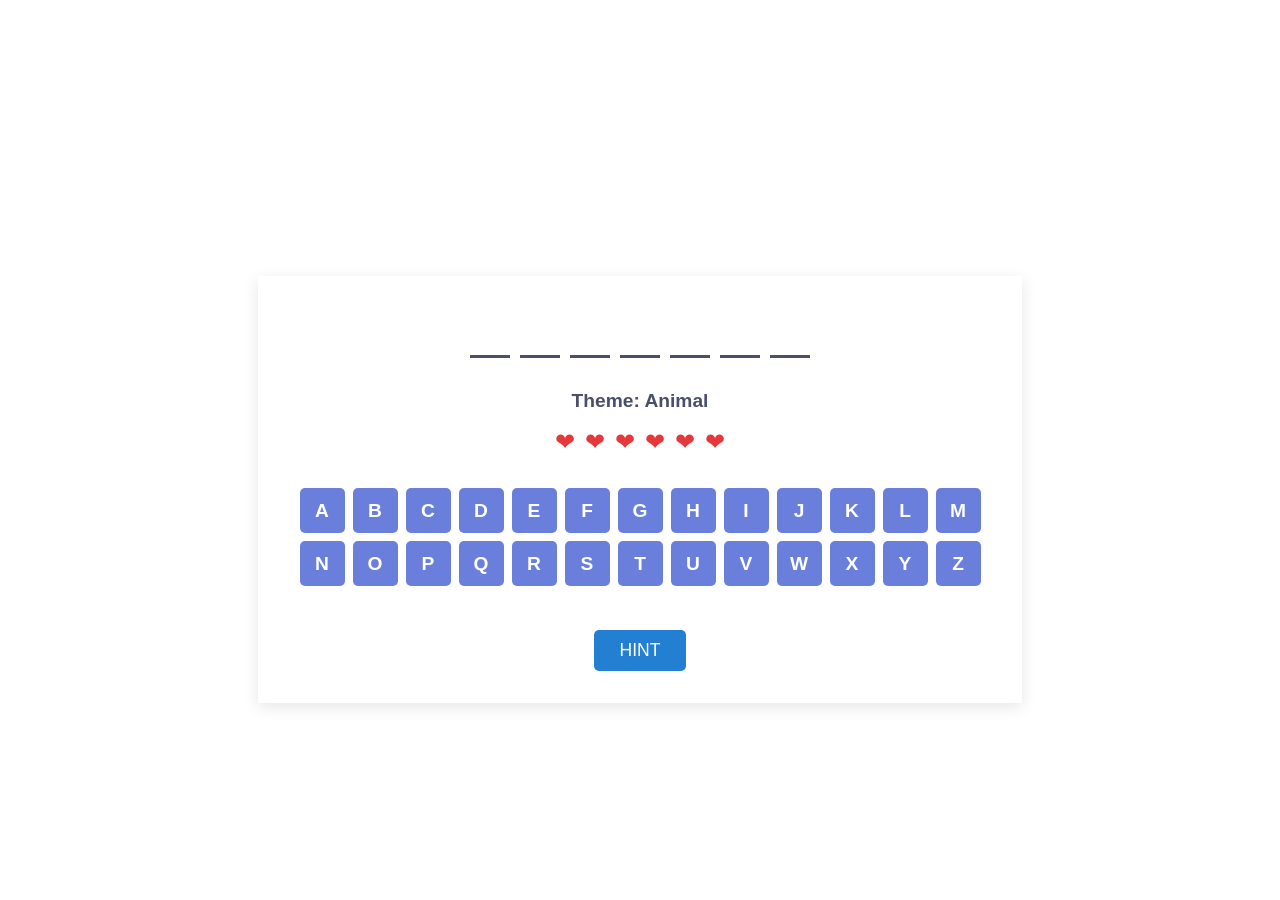
<file: Project 1 - Word Guess/index.html>
<!DOCTYPE html>
<html lang="en">
<head>
    <meta charset="UTF-8">
    <meta name="viewport" content="width=device-width, initial-scale=1.0">
    <title>Word Guess Game</title>
    <link rel="stylesheet" href="style.css">
</head>
<body>
    <h1>Word Guess</h1>

    <div class="game-container">

        <div class="word-display">
        </div>

        <div class="game-info">
    <p class="theme-text">Theme: <span id="word-theme"></span></p>
    <div class="hearts-container"></div>
</div>

        <div class="keyboard"></div>
        <button id="hint-btn">HINT</button> 

    </div>
<div class="modal-container" id="result-modal">
        <div class="modal-content">
            <h2 id="modal-title"></h2>
            <p id="modal-message"></p>
            <button id="play-again-btn">Play Again</button>
        </div>
    </div>
    <script src="app.js"></script>
</body>
</html>
</file>
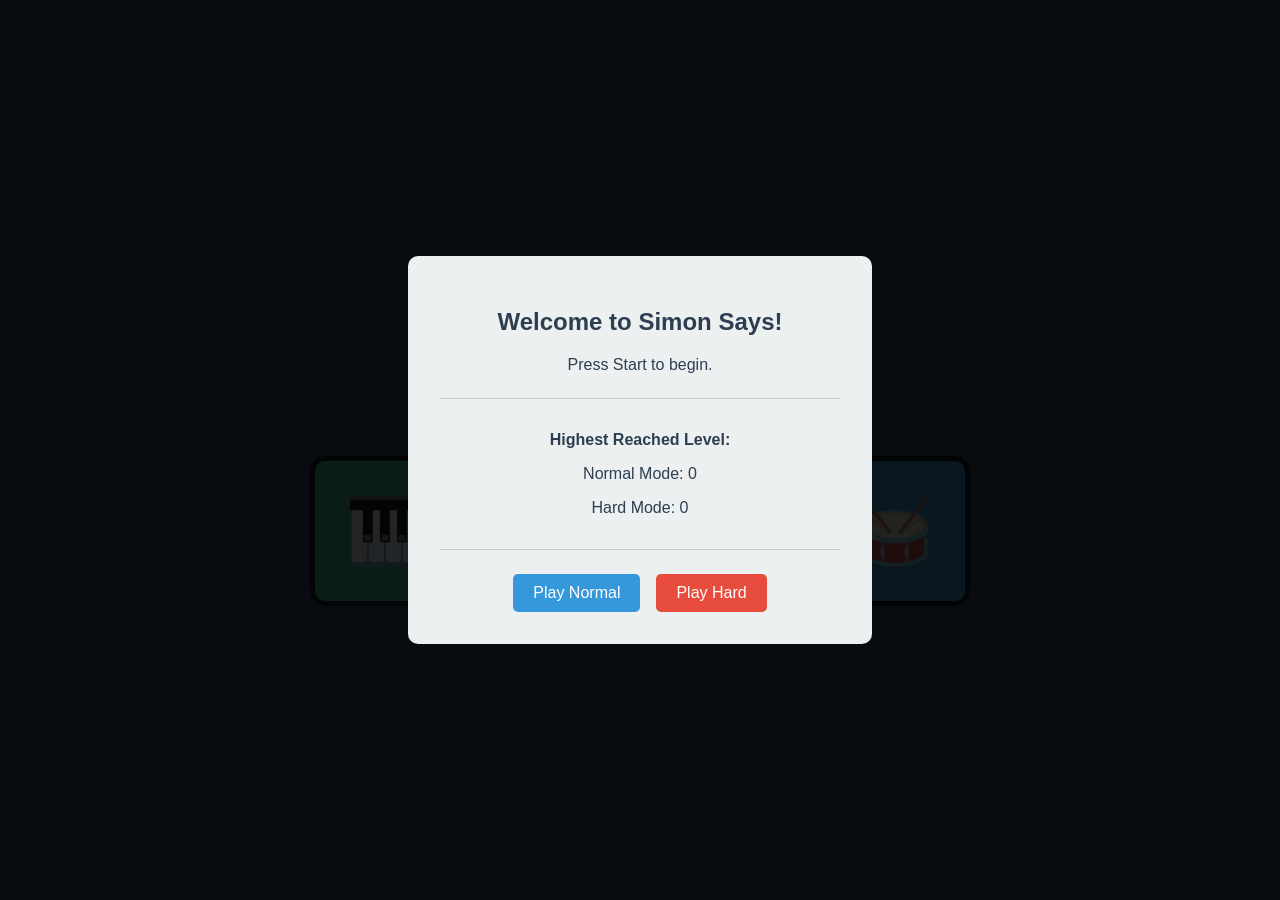
<file: Project 3 - Simon Says/index.html>
<!DOCTYPE html>
<html lang="en">
<head>
    <meta charset="UTF-8">
    <meta name="viewport" content="width=device-width, initial-scale=1.0">
    <title>Simon Says - Musical Edition</title>
    <link rel="stylesheet" href="style.css">
</head>
<body>

    <div class="game-info">
        <h1>Simon Says</h1>
        <p>Level: <span id="level-display">0</span></p>
    </div>

    <div class="game-container">
        <button id="green" class="simon-button">🎹</button>
        <button id="red" class="simon-button">🎸</button>
        <button id="yellow" class="simon-button">🎺</button>
        <button id="blue" class="simon-button">🥁</button>
    </div>

    <div class="modal-container show" id="menu-modal">
        <div class="modal-content">
            
            <h2 id="modal-title">Welcome to Simon Says!</h2>
            
            <p id="modal-message">Press Start to begin.</p>
            
            <div class="high-scores">
                <p><b>Highest Reached Level:</b></p>
                <p>Normal Mode: <span id="high-score-normal">0</span></p>
                <p>Hard Mode: <span id="high-score-hard">0</span></p>
            </div>

            <div class="modal-buttons">
                <button id="play-normal-btn" class="btn-blue">Play Normal</button>
                <button id="play-hard-btn" class="btn-red">Play Hard</button>
            </div>

        </div>
    </div>

    <p id="success-message" class="hidden">Nice!</p> 

    <script src="app.js"></script>
</body>
</html>
</file>
<file: Project 1 - Word Guess/style.css>
body {
    font-family: Arial, sans-serif;
    color: #ffffff;
    display: flex;
    flex-direction: column;
    align-items: center;
    justify-content: center;
    min-height: 100vh;
    margin: 0;

    background-image: url("https://kidocode-asset.s3-ap-southeast-1.amazonaws.com/hoc/assets/courses/1ced0a271b.jpg");
    background-repeat: no-repeat;
    background-attachment: fixed;
    background-size: 100% 100%
}

.game-container{
    background-color: white;
    padding: 2rem;
    border-radius: 4px solid #aaa;
    box-shadow: 0 4px 15px rgba(0, 0, 0, 0.1);
    text-align: center;
    width: 90%;
    max-width: 700px;
}

.word-display {
    display: flex;
    justify-content: center;
    gap: 10px;
    margin-bottom: 2rem;
}

.letter-container {
    width: 40px;
    height: 50px;
    display: flex;
    flex-direction: column;
    align-items: center;
    justify-content: flex-end;
}

.letter {
    font-size: 2.2rem;
    font-weight: bold;
    text-transform: uppercase;
    line-height: 1;
    opacity: 0;
    transform: scale(1.5);
}

.letter-container.revealed .letter {
    animation: fadeInScale 0.5s forwards;
}

@keyframes fadeInScale {
    to {
        opacity: 1;
        transform: scale(1);
    }
}
.underline {
    width: 100%;
    height: 3px;
    background-color: #4a4e69;
}

.game-info {
    margin-bottom: 2rem;
}

.theme-text {
    font-size: 1.2rem;
    font-weight: bold;
    color: #4a4e69;
    margin-bottom: 1rem;
}

.hearts-container {
    display: flex;
    justify-content: center;
    gap: 10px;
    margin-bottom: 1rem;
}

.heart {
    font-size: 1.5rem;
    color: #e5383b;
    transition: color 0.3s ease;
}

.heart.grey {
    color: #ccc;
}

.keyboard {
    display: flex;
    flex-wrap: wrap;
    justify-content: center;
    gap: 8px;
    margin-bottom: 1.5rem;
    bottom: hint-btn;
}

.keyboard button {
    width: 45px;
    height: 45px;
    font-size: 1.2rem;
    font-weight: bold;
    background-color: #6a7fdb;
    color: white;
    border: none;
    border-radius: 5px;
    cursor: pointer;
    display: flex;
    align-items: center;
    justify-content: center;
    transition: background-color 0.2s;
}

.keyboard button:hover {
    background-color: #4a5a9c;
}

.keyboard button:disabled {
    background-color: #999;
    cursor: not-allowed;
    opacity: 0.7;
}

/* --- MODAL STYLES --- */

.modal-container {
    display: none; /* Hidden by default! JavaScript will show it later */
    position: fixed; /* Stays in place even if you scroll */
    top: 0;
    left: 0;
    width: 100%;
    height: 100%;
    background-color: rgba(0, 0, 0, 0.7); /* Semi-transparent black background */
    align-items: center;
    justify-content: center;
    z-index: 1000; /* Ensures it sits on top of all other game elements */
}

.modal-content {
    background-color: white;
    color: #333; /* Dark text since the background is white */
    padding: 3rem;
    border-radius: 10px;
    text-align: center;
    box-shadow: 0 4px 20px rgba(0, 0, 0, 0.3);
    max-width: 400px;
    width: 80%;
}

#modal-title {
    margin-top: 0;
    color: #4a4e69; /* Matches your theme text color */
    font-size: 2.5rem;
}

#modal-message {
    font-size: 1.2rem;
    margin-bottom: 2rem;
    font-weight: bold;
}

#play-again-btn {
    background-color: #6a7fdb; /* Matches your keyboard buttons */
    color: white;
    border: none;
    padding: 12px 24px;
    font-size: 1.2rem;
    font-weight: bold;
    border-radius: 5px;
    cursor: pointer;
    transition: background-color 0.2s;
}

#play-again-btn:hover {
    background-color: #4a5a9c;
}

.modal-container.show {
    display: flex;
}

#hint-btn {
    padding: 10px 25px;
    font-size: 1.1rem;
    background-color: rgb(34, 127, 209);
    color: #fff;
    border: none;
    border-radius: 5px;
    cursor: pointer;
    transition: background-color 0.2s;
    margin-top: 20px; /* Added for spacing */
}

#hint-btn:hover {
    background-color: rgb(86, 152, 210);
}

#hint-btn:disabled {
    background-color: #ccc;
    color: #888;
    cursor: not-allowed;
}

.letter.hint-revealed {
    color: rgb(34, 127, 209) !important;
}
</file>
<file: Project 3 - Simon Says/style.css>
:root {
    --green: #2ecc71;
    --red: #e74c3c;
    --yellow: #f1c40f;
    --blue: #3498db;
    --light-bg: #ecf0f1;
    --dark-bg: #2c3e50;
}

/* Body Styling */
body {
    font-family: Arial, sans-serif;
    background-color: var(--dark-bg);
    color: var(--light-bg);
    text-align: center;
    margin: 0;
    min-height: 100vh;
    /* Flexbox centering */
    display: flex;
    flex-direction: column;
    align-items: center;
    justify-content: center;
}

/* Level Info Styling */
.game-info {
    font-size: 1.5rem;
    margin: 1rem 0;
}

/* Buttons Container Styling */
.game-container {
    display: flex;
    flex-direction: row;
    gap: 20px;
    margin-top: 20px;
}

/* Success Message Styling */
#success-message {
    color: #27ae60;
    font-weight: bold;
    font-size: 1.2rem;
    margin-top: 20px;
    transition: opacity 0.3s; /* This makes it fade in/out */
}

.hidden {
    opacity: 0;
    pointer-events: none; /* Prevents clicking on the hidden text */
}

/* Individual Button Styles */
.simon-button {
    width: 150px;
    height: 150px;
    font-size: 3rem;
    border: 8px solid #1a1a1a;
    border-radius: 20px;
    cursor: pointer;
    transition: transform 0.1s, opacity 0.1s;
}

#green { background-color: var(--green); }
#red { background-color: var(--red); }
#yellow { background-color: var(--yellow); }
#blue { background-color: var(--blue); }

.simon-button:active {
    transform: scale(0.95);
    filter: brightness(1.2);
}

.simon-button {
    width: 150px;
    height: 150px;
    border-radius: 15px;
    border: 5px solid #000;
    opacity: 0.6;
    transition: opacity 0.2s, box-shadow 0.2s;
    cursor: pointer;
    display: flex;
    justify-content: center;
    align-items: center;
    font-size: 4rem;
    user-select: none;
}

.simon-button:hover {
    opacity: 1;
}

.simon-button.lit {
    opacity: 1;
    box-shadow: 0 0 20px 5px #fff;
    transform: scale(1.05);
}

.simon-button.lit-click {
    opacity: 1;
    transform: scale(0.95);
}

/* Responsive Media Query for 2x2 Grid */
@media (max-width: 720px) {
    .game-container {
        display: grid;
        grid-template-columns: 1fr 1fr;
        width: 320px; /* Fixed width for grid */
    }   
}

.modal-container {
    position: fixed;
    top: 0;
    left: 0;
    width: 100%;
    height: 100%;
    background-color: rgba(0, 0, 0, 0.8);
    display: none;
    align-items: center;
    justify-content: center;
    z-index: 10;
}

.modal-container.show {
    display: flex;
}

.modal-content {
    background-color: var(--light-bg);
    color: var(--dark-bg);
    padding: 2rem;
    border-radius: 10px;
    text-align: center;
    width: 90%;
    max-width: 400px;
}

.high-scores {
    margin: 1.5rem 0;
    border-top: 1px solid #ccc;
    border-bottom: 1px solid #ccc;
    padding: 1rem 0;
}

.modal-buttons {
    display: flex;
    justify-content: center;
    gap: 1rem;
}

.modal-content button {
    padding: 10px 20px;
    font-size: 1rem;
    border: none;
    border-radius: 5px;
    color: white;
    cursor: pointer;
    transition: opacity 0.3s;
}

.modal-content button:hover {
    opacity: 0.8;
}

#play-btn { 
    background-color: var(--blue); 
}

/* Normal Button - Blue */
.btn-blue {
    background-color: #3498db;
    color: white;
    padding: 10px 20px;
    border: none;
    border-radius: 5px;
    cursor: pointer;
}

/* Hard Button - Red */
.btn-red {
    background-color: #e74c3c;
    color: white;
    padding: 10px 20px;
    border: none;
    border-radius: 5px;
    cursor: pointer;
}

/* Hover effect to make sure they feel like buttons */
.btn-blue:hover, .btn-red:hover {
    filter: brightness(1.1);
}

:root {
    /* Your existing variables... */
    --hard-bg: #522525; 
}

/* This class will be toggled by JavaScript */
.hard-bg {
    background-color: var(--hard-bg);
    transition: background-color 0.5s ease; /* Smooth transition when switching modes */
}
</file>
